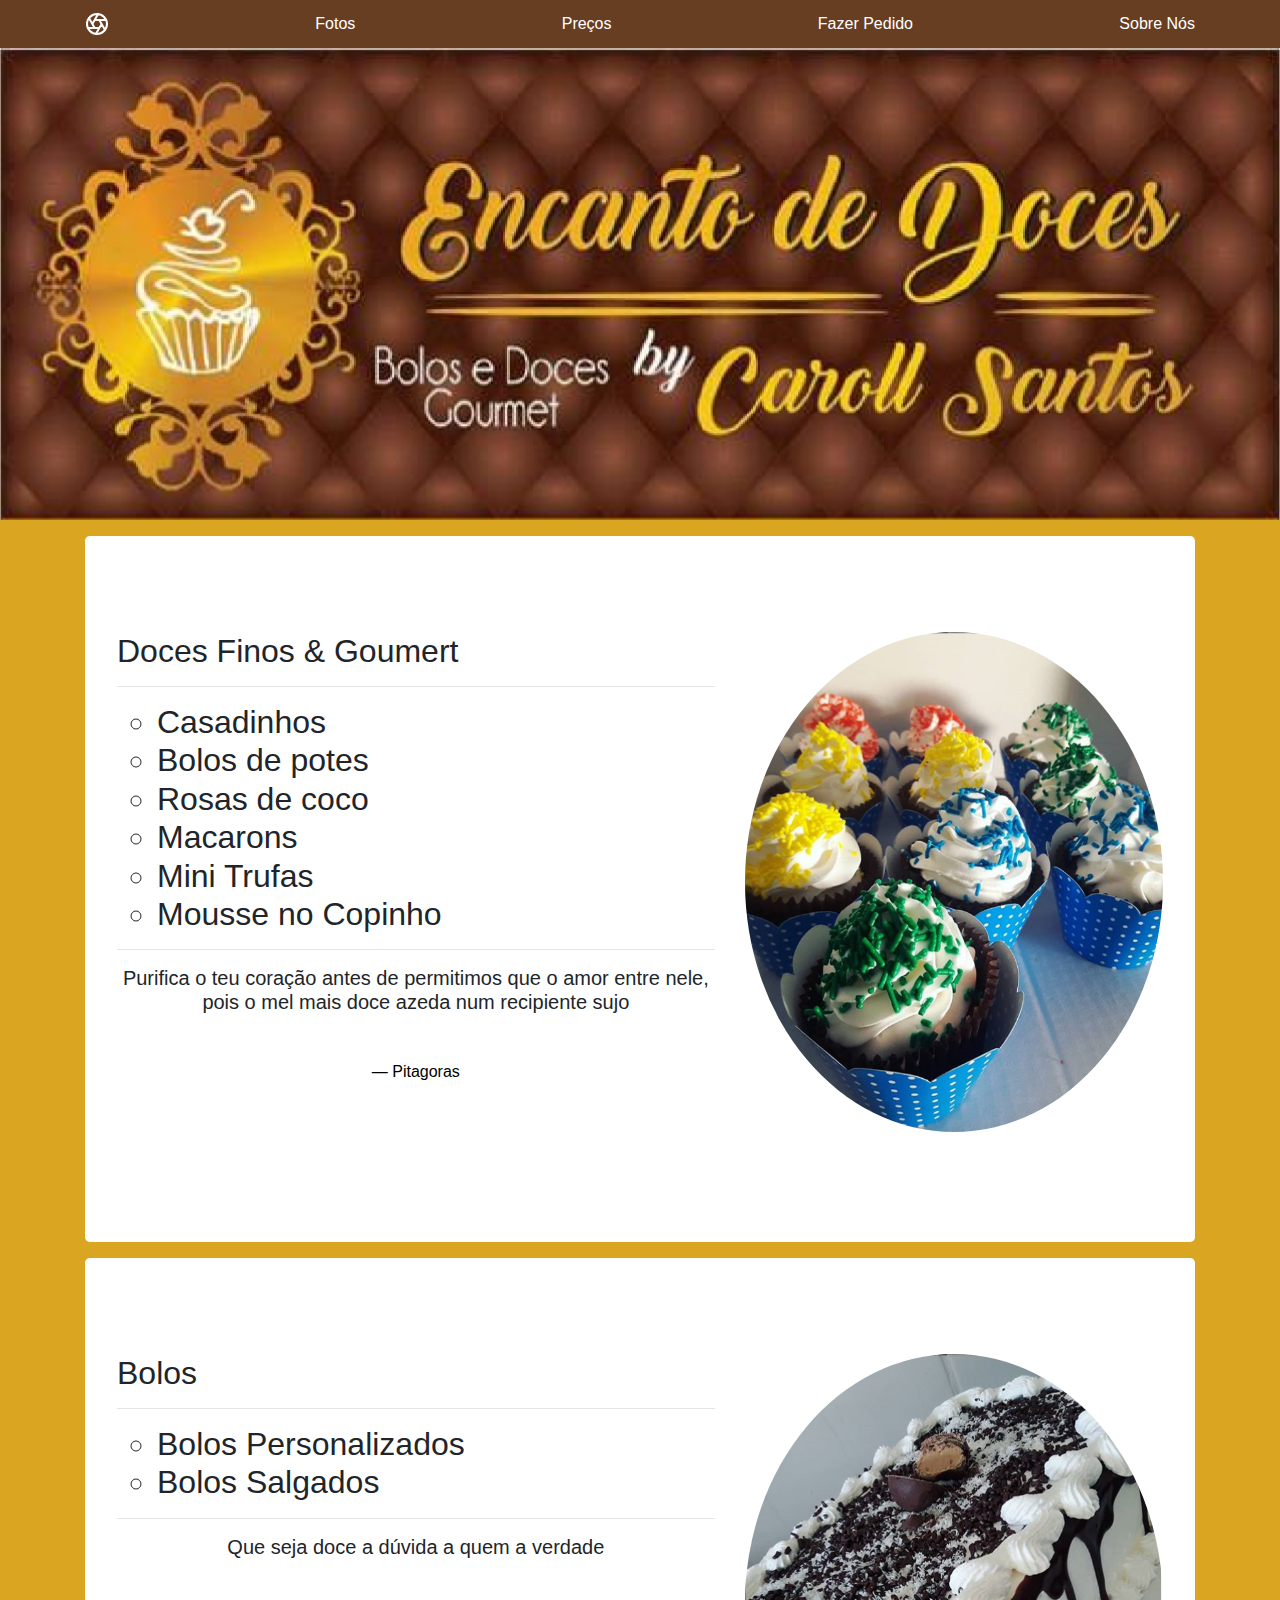
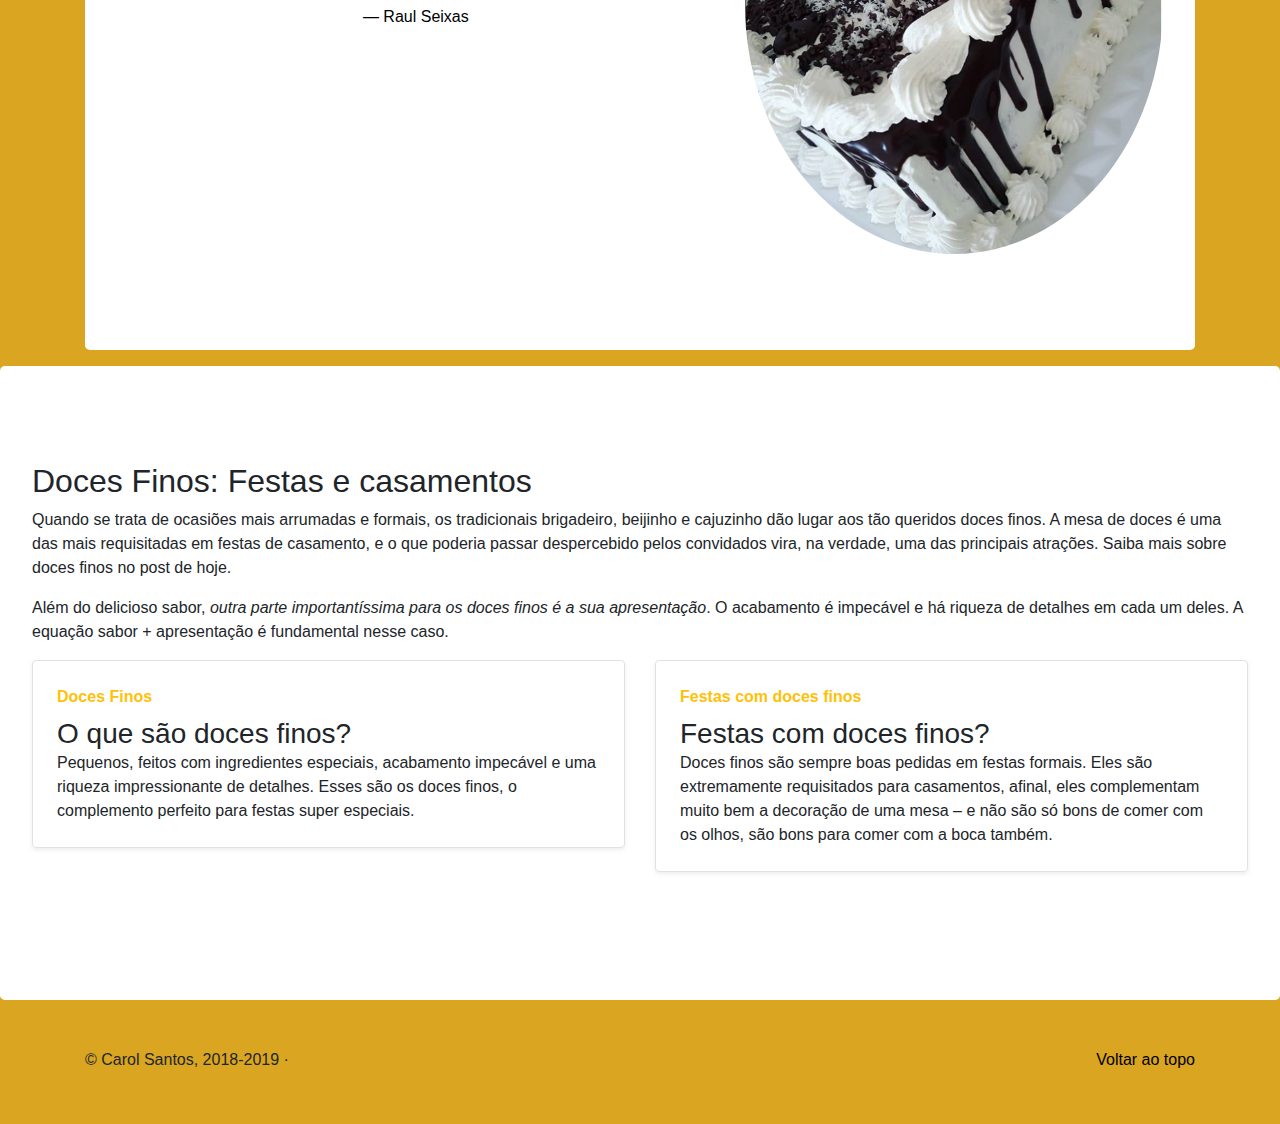
<file: index.html>
<!DOCTYPE html>
<html lang="PT-br">

<head>
    <meta charset="UTF-8">
    <meta name="viewport" content="width=device-width, initial-scale=1.0">
    <link href="css/bootstrap.min.css" rel="stylesheet">
    <link href="album.css" rel="stylesheet">
    <script src="https://code.jquery.com/jquery-3.3.1.slim.min.js"
    integrity="sha384-q8i/X+965DzO0rT7abK41JStQIAqVgRVzpbzo5smXKp4YfRvH+8abtTE1Pi6jizo"
    crossorigin="anonymous"></script>
  <script src="https://cdnjs.cloudflare.com/ajax/libs/popper.js/1.14.3/umd/popper.min.js"
    integrity="sha384-ZMP7rVo3mIykV+2+9J3UJ46jBk0WLaUAdn689aCwoqbBJiSnjAK/l8WvCWPIPm49"
    crossorigin="anonymous"></script>
  <script src="https://stackpath.bootstrapcdn.com/bootstrap/4.1.3/js/bootstrap.min.js"
    integrity="sha384-ChfqqxuZUCnJSK3+MXmPNIyE6ZbWh2IMqE241rYiqJxyMiZ6OW/JmZQ5stwEULTy"
    crossorigin="anonymous"></script>
    <title>Home</title>
</head>

<body>

    <nav class="site-header sticky-top py-1" style="background-color: #683E22">
        <div class="container d-flex flex-column flex-md-row justify-content-between">
            <a class="py-2" href="index.html">
                <svg xmlns="http://www.w3.org/2000/svg" width="24" height="24" fill="none" stroke="currentColor"
                    stroke-linecap="round" stroke-linejoin="round" stroke-width="2" class="d-block mx-auto" role="img"
                    viewBox="0 0 24 24" focusable="false" style="color: white">
                    <title>Home</title>
                    <circle cx="12" cy="12" r="10" />
                    <path
                        d="M14.31 8l5.74 9.94M9.69 8h11.48M7.38 12l5.74-9.94M9.69 16L3.95 6.06M14.31 16H2.83m13.79-4l-5.74 9.94" />
                </svg>
            </a>
            <a class="py-2 d-none d-md-inline-block" style="color: white" href="fotos.html ">Fotos</a>
            <a class="py-2 d-none d-md-inline-block" style="color: white" href="precos.html">Preços</a>
            <a class="py-2 d-none d-md-inline-block" style="color: white" href="pedido.html">Fazer Pedido</a>
            <a class="py-2 d-none d-md-inline-block" style="color: white" href="sobre.html">Sobre Nós</a>
        </div>
    </nav>
    <div id="carouselExampleSlidesOnly" class="carousel slide" data-ride="carousel">
        <div class="carousel-inner">
            <div class="carousel-item active">
                <img src="img/1.PNG" class="d-block w-100">
            </div>
            <div class="carousel-item">
                <img src="img/letras.PNG" class="d-block w-100">
            </div>
        </div>
    </div>
    <p></p>
<div class="container marketing">
    <div class="jumbotron">
        <div class="row featurette">
            <div class="col-md-7 ">
                <h2 class="featurette-heading">Doces Finos & Goumert
                    <hr>
                    <ul class="list-unstyled">
                        <ul>
                            <li>Casadinhos</li>
                            <li>Bolos de potes </li>
                            <li>Rosas de coco </li>
                            <li>Macarons </li>
                            <li>Mini Trufas </li>
                            <li>Mousse no Copinho </li>
                        </ul>
                    </ul>
                    <blockquote class="blockquote text-center">
                        <p></p>
                        <hr>
                        <p class="mb-0">Purifica o teu coração antes de permitimos que o amor entre nele, pois o mel
                            mais doce azeda num recipiente sujo</p>
                        <footer class="blockquote-footer" style="color: black">Pitagoras</footer>
                    </blockquote>
            </div>
            <div class="col-md-5 ">
                <img class="featurette-image img-fluid mx-auto  rounded-circle" data-src="holder.js/500x500/auto"
                    alt="500x500" src="img/3.1.PNG" data-holder-rendered="true" style="width: 500px; height: 500px;">
            </div>
        </div>
    </div>
    </div>
    </div>
</div>
    <p></p>
    <p></p>
    <div class=" container marketing">
<div class="jumbotron">
        <div class="row featurette">
            <div class="col-md-7 ">
                <h2 class="featurette-heading">Bolos 
                        <hr>
                        <ul class="list-unstyled">
                        <ul>
                            <li>Bolos Personalizados</li>
                            <li>Bolos Salgados</li>
                        </ul>
                    </ul>
                    <hr>
                    <blockquote class="blockquote text-center">
                        <p class="mb-0">Que seja doce a dúvida a quem a verdade </p>
                        <footer class="blockquote-footer" style="color: black">Raul Seixas</footer>
                    </blockquote>
                    
            </div>
            <div class="col-md-5 ">
                <img class="featurette-image img-fluid mx-auto  rounded-circle" data-src="holder.js/500x500/auto"
                    alt="500x500" src="img/2.1PNG.PNG" data-holder-rendered="true" style="width: 500px; height: 500px;" >
            </div>
        </div>
    </div>
    </div>
    </div>

    </div>

    

    <p></p>
    <div class="jumbotron">
        <div class="blog-post">
            <h2 class="blog-post-title">Doces Finos: Festas e casamentos</h2>
            <p>Quando se trata de ocasiões mais arrumadas e formais, os tradicionais brigadeiro, beijinho e cajuzinho
                dão lugar aos tão queridos doces finos. A mesa de doces é uma das mais requisitadas em festas de
                casamento, e o que poderia passar despercebido pelos convidados vira, na verdade, uma das principais
                atrações. Saiba mais sobre doces finos no post de hoje.</p>

            <p>Além do delicioso sabor,<em> outra parte importantíssima para os doces finos é a sua apresentação</em>. O
                acabamento é impecável e há riqueza de detalhes em cada um deles. A equação sabor + apresentação é
                fundamental nesse caso.</p>

        </div>

        <p></p>


        <div class="row mb-2">
            <div class="col-md-6">
                <div
                    class="row no-gutters border rounded overflow-hidden flex-md-row mb-4 shadow-sm h-md-250 position-relative">
                    <div class="col p-4 d-flex flex-column position-static">
                        <strong class="d-inline-block mb-2 text-warning">Doces Finos</strong>
                        <h3 class="mb-0">O que são doces finos?</h3>
                        <p class="card-text mb-auto">Pequenos, feitos com ingredientes especiais, acabamento impecável e
                            uma riqueza impressionante de detalhes. Esses são os doces finos, o complemento perfeito
                            para festas super especiais.</p>

                    </div>

                </div>
            </div>
            <div class="col-md-6">
                <div
                    class="row no-gutters border rounded overflow-hidden flex-md-row mb-4 shadow-sm h-md-250 position-relative">
                    <div class="col p-4 d-flex flex-column position-static">
                        <strong class="d-inline-block mb-2 text-warning">Festas com doces finos</strong>
                        <h3 class="mb-0">Festas com doces finos?</h3>
                        <p class="mb-auto">Doces finos são sempre boas pedidas em festas formais. Eles são extremamente
                            requisitados para casamentos, afinal, eles complementam muito bem a decoração de uma mesa –
                            e não são só bons de comer com os olhos, são bons para comer com a boca também.</p>

                    </div>

                </div>
            </div>
        </div>
    </div>
    <footer class="container">
        <p class="float-right"><a href="#" style="color: black">Voltar ao topo</a></p>
        <p>© Carol Santos, 2018-2019 · </p>
    </footer>
</body>

</html>
</file>
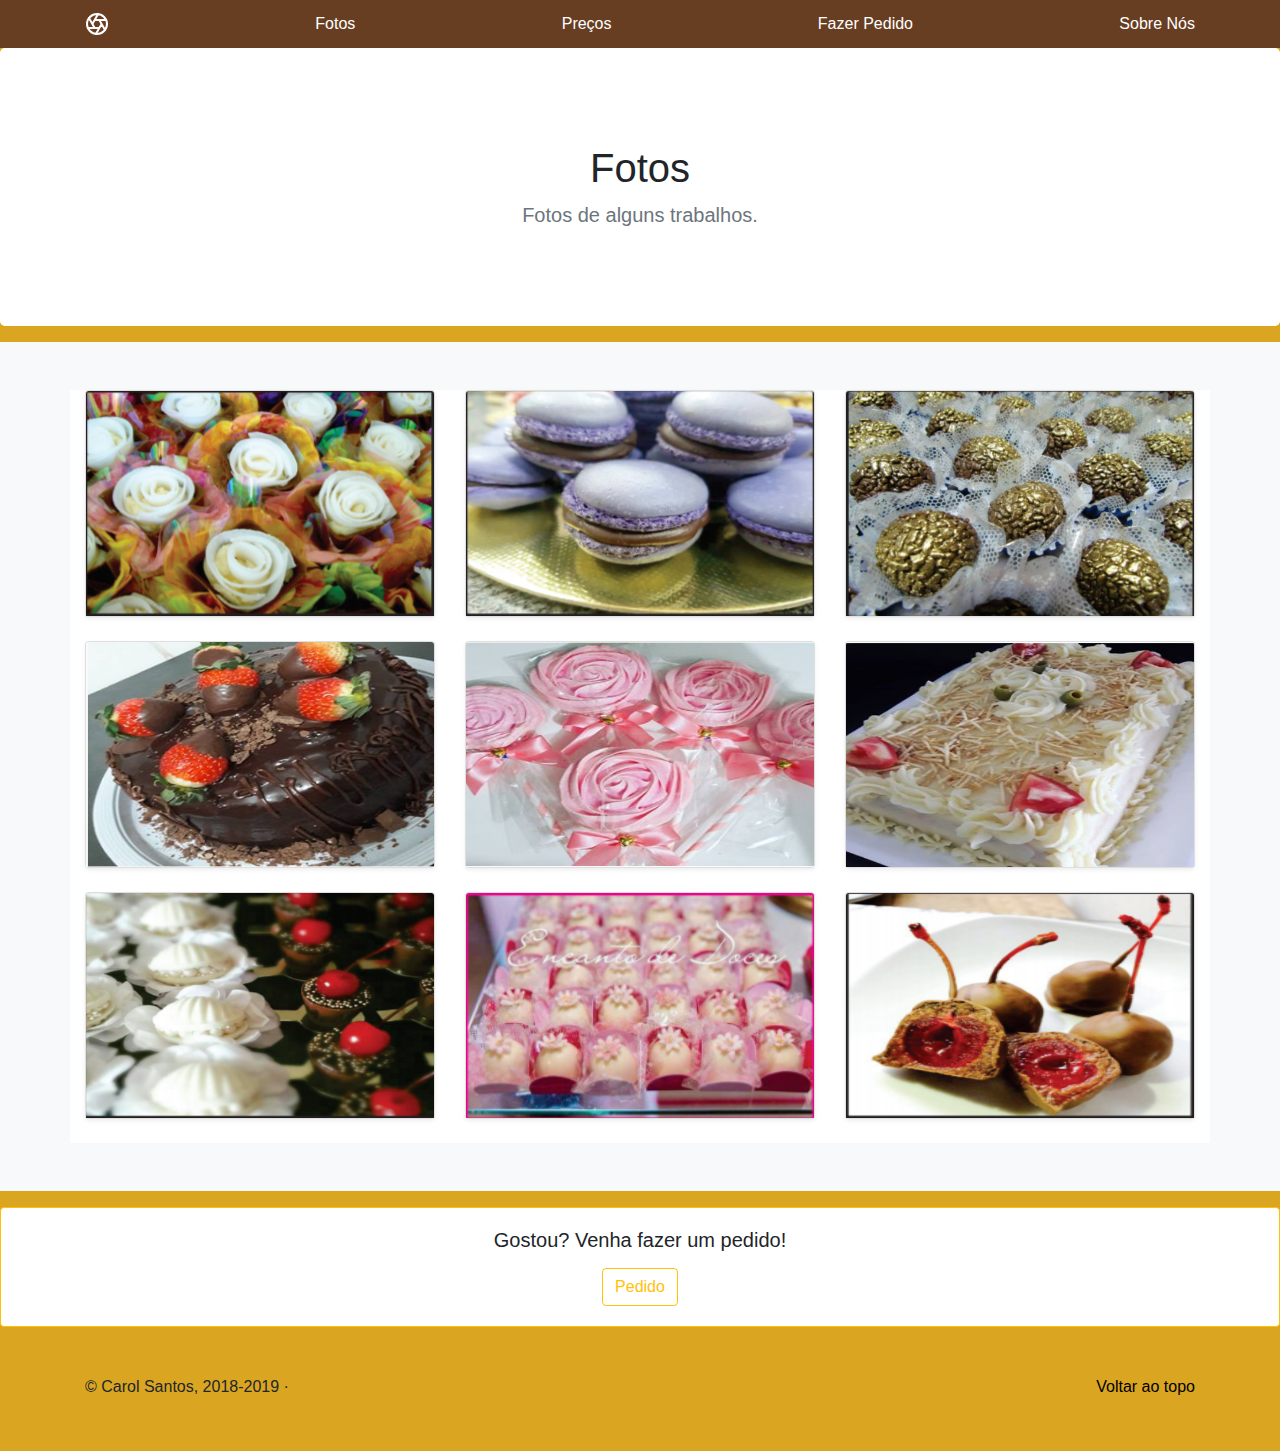
<file: fotos.html>
<!DOCTYPE html>
<html lang="en">

<head>
    <meta charset="UTF-8">
    <meta name="viewport" content="width=device-width, initial-scale=1.0">
    <link href="css/bootstrap.min.css" rel="stylesheet">
    <link href="album.css" rel="stylesheet">
    <script src="https://code.jquery.com/jquery-3.3.1.slim.min.js"
    integrity="sha384-q8i/X+965DzO0rT7abK41JStQIAqVgRVzpbzo5smXKp4YfRvH+8abtTE1Pi6jizo"
    crossorigin="anonymous"></script>
  <script src="https://cdnjs.cloudflare.com/ajax/libs/popper.js/1.14.3/umd/popper.min.js"
    integrity="sha384-ZMP7rVo3mIykV+2+9J3UJ46jBk0WLaUAdn689aCwoqbBJiSnjAK/l8WvCWPIPm49"
    crossorigin="anonymous"></script>
  <script src="https://stackpath.bootstrapcdn.com/bootstrap/4.1.3/js/bootstrap.min.js"
    integrity="sha384-ChfqqxuZUCnJSK3+MXmPNIyE6ZbWh2IMqE241rYiqJxyMiZ6OW/JmZQ5stwEULTy"
    crossorigin="anonymous"></script>
    <title>Fotos</title>
</head>

<body>
        <nav class="site-header sticky-top py-1" style="background-color: #683E22">
                <div class="container d-flex flex-column flex-md-row justify-content-between">
                    <a class="py-2" href="index.html">
                        <svg xmlns="http://www.w3.org/2000/svg" width="24" height="24" fill="none" stroke="currentColor"
                            stroke-linecap="round" stroke-linejoin="round" stroke-width="2" class="d-block mx-auto" role="img"
                            viewBox="0 0 24 24" focusable="false" style="color: white">
                            <title>Home</title>
                            <circle cx="12" cy="12" r="10" />
                            <path
                                d="M14.31 8l5.74 9.94M9.69 8h11.48M7.38 12l5.74-9.94M9.69 16L3.95 6.06M14.31 16H2.83m13.79-4l-5.74 9.94" />
                        </svg>
                    </a>
                    <a class="py-2 d-none d-md-inline-block" style="color: white" href="fotos.html ">Fotos</a>
                    <a class="py-2 d-none d-md-inline-block" style="color: white" href="precos.html">Preços</a>
                    <a class="py-2 d-none d-md-inline-block" style="color: white" href="pedido.html">Fazer Pedido</a>
                    <a class="py-2 d-none d-md-inline-block" style="color: white" href="sobre.html">Sobre Nós</a>
                </div>
            </nav>

            <section class="jumbotron text-center">
                    <div class="container">
                      <h1 class="jumbotron-heading"><strong>Fotos</strong></h1>
                      <p class="lead text-muted">Fotos de alguns trabalhos.</p>
                
                    </div>
                  </section>
    <p></p>

    <div class="album py-5 bg-light">
        <div class="container"  style="background-color: rgb(255, 255, 255)">

            <div class="row" style="background-color: white"  >
                <div class="col-md-4">
                    <div class="card mb-4 shadow-sm">
                        <img class="bd-placeholder-img card-img-top" width="100%" height="225" src="img/rosas.PNG">
                        </img>
                    </div>
                </div>
                <div class="col-md-4">
                    <div class="card mb-4 shadow-sm">
                        <img class="bd-placeholder-img card-img-top" width="100%" height="225" src="img/macarrons.PNG">
                        </img>
                    </div>
                </div>
                <div class="col-md-4">
                    <div class="card mb-4 shadow-sm">
                        <img class="bd-placeholder-img card-img-top" width="100%" height="225" src="img/brigadeiro.PNG">
                        </img>
                    </div>
                </div>
                <div class="col-md-4">
                    <div class="card mb-4 shadow-sm">
                        <img class="bd-placeholder-img card-img-top" width="100%" height="225" src="img/bolo1.PNG">
                        </img>
                    </div>
                </div>
                <div class="col-md-4">
                    <div class="card mb-4 shadow-sm">
                        <img class="bd-placeholder-img card-img-top" width="100%" height="225" src="img/rosas1.PNG">
                        </img>
                    </div>
                </div>
                <div class="col-md-4">
                    <div class="card mb-4 shadow-sm">
                        <img class="bd-placeholder-img card-img-top" width="100%" height="225" src="img/salgado.PNG">
                        </img>
                    </div>
                </div>
                <div class="col-md-4">
                    <div class="card mb-4 shadow-sm">
                        <img class="bd-placeholder-img card-img-top" width="100%" height="225"
                            src="img/ostras&copinhos.PNG">
                        </img>
                    </div>
                </div>
                <div class="col-md-4">
                    <div class="card mb-4 shadow-sm">
                        <img class="bd-placeholder-img card-img-top" width="100%" height="225" src="img/trufas.PNG">
                        </img>
                    </div>
                </div>
                <div class="col-md-4">
                    <div class="card mb-4 shadow-sm">
                        <img class="bd-placeholder-img card-img-top" width="100%" height="225" src="img/cereja.PNG">
                        </img>
                    </div>
                </div>
                <p></p>
            </div>
        </div>
    </div>
    <p></p>

    <div class="row">
            <div class="col-sm-12">
              <div class="card text-center border-warning">
                <div class="card-body">
                  <h5 class="card-title ">Gostou? Venha fazer um pedido!</h5>
                  <p class="card-text"></p>
                  <a href="pedido.html" class="btn btn-outline-warning align-content-center">Pedido</a>
                </div>
              </div>
            </div>
            
          </div>
    <footer class="container">
            <p class="float-right"><a href="#" style="color: black">Voltar ao topo</a></p>
            <p>© Carol Santos, 2018-2019 · </p>
        </footer>
</body>

</html>
</file>
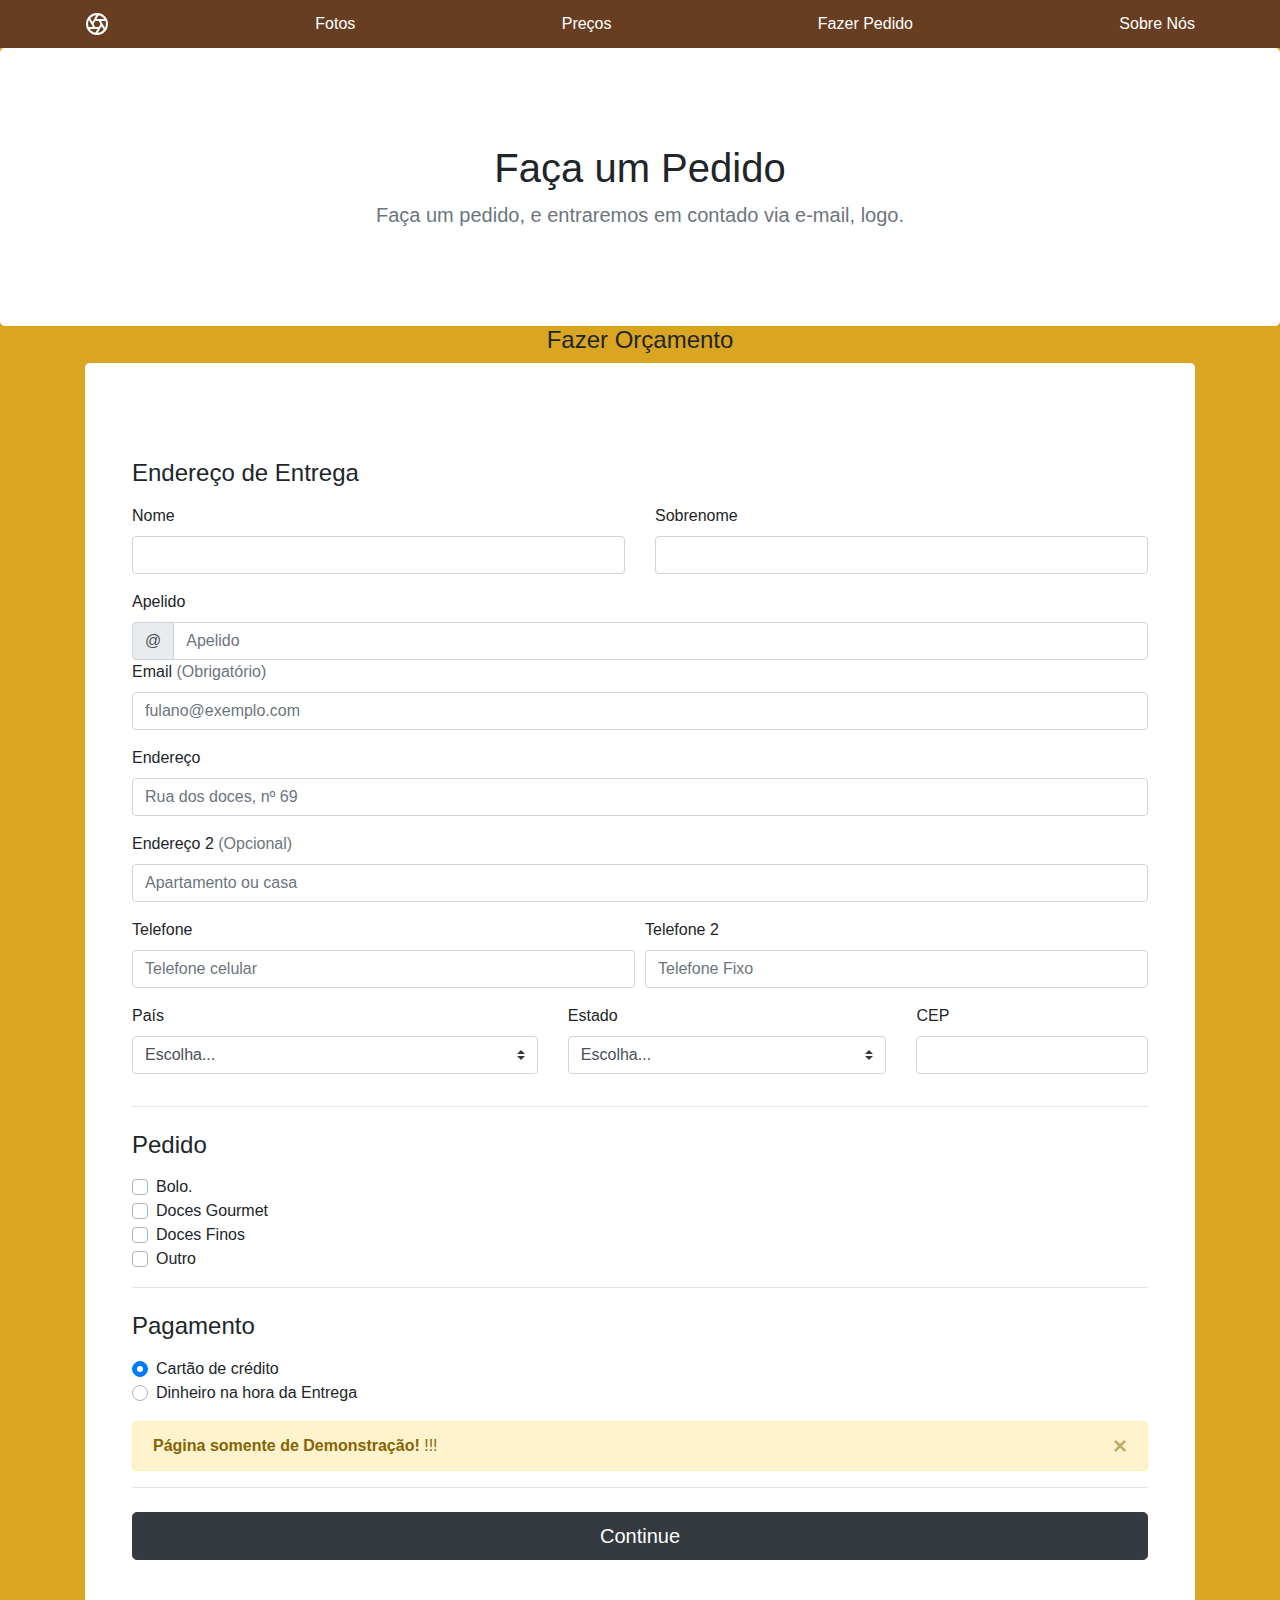
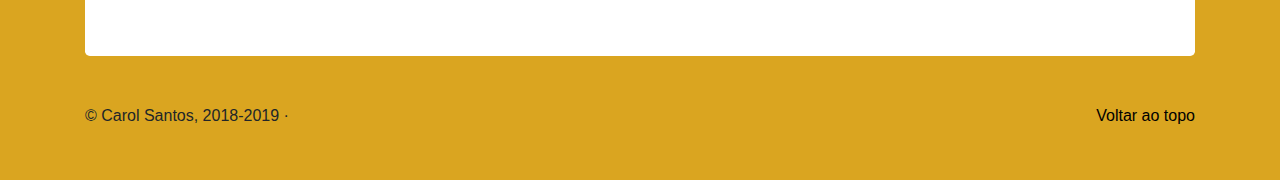
<file: pedido.html>
<!DOCTYPE html>
<html lang="en">

<head>
  <meta charset="UTF-8">
  <meta name="viewport" content="width=device-width, initial-scale=1.0">
  <link href="css/bootstrap.min.css" rel="stylesheet">
  <link href="album.css" rel="stylesheet">
  <script src="https://code.jquery.com/jquery-3.3.1.slim.min.js"
    integrity="sha384-q8i/X+965DzO0rT7abK41JStQIAqVgRVzpbzo5smXKp4YfRvH+8abtTE1Pi6jizo"
    crossorigin="anonymous"></script>
  <script src="https://cdnjs.cloudflare.com/ajax/libs/popper.js/1.14.3/umd/popper.min.js"
    integrity="sha384-ZMP7rVo3mIykV+2+9J3UJ46jBk0WLaUAdn689aCwoqbBJiSnjAK/l8WvCWPIPm49"
    crossorigin="anonymous"></script>
  <script src="https://stackpath.bootstrapcdn.com/bootstrap/4.1.3/js/bootstrap.min.js"
    integrity="sha384-ChfqqxuZUCnJSK3+MXmPNIyE6ZbWh2IMqE241rYiqJxyMiZ6OW/JmZQ5stwEULTy"
    crossorigin="anonymous"></script>

  <title>Fazer Orçamento</title>
</head>

<body>

  <nav class="site-header sticky-top py-1" style="background-color: #683E22">
    <div class="container d-flex flex-column flex-md-row justify-content-between">
      <a class="py-2" href="index.html">
        <svg xmlns="http://www.w3.org/2000/svg" width="24" height="24" fill="none" stroke="currentColor"
          stroke-linecap="round" stroke-linejoin="round" stroke-width="2" class="d-block mx-auto" role="img"
          viewBox="0 0 24 24" focusable="false" style="color: white">
          <title>Home</title>
          <circle cx="12" cy="12" r="10" />
          <path
            d="M14.31 8l5.74 9.94M9.69 8h11.48M7.38 12l5.74-9.94M9.69 16L3.95 6.06M14.31 16H2.83m13.79-4l-5.74 9.94" />
        </svg>
      </a>
      <a class="py-2 d-none d-md-inline-block" style="color: white" href="fotos.html ">Fotos</a>
      <a class="py-2 d-none d-md-inline-block" style="color: white" href="precos.html">Preços</a>
      <a class="py-2 d-none d-md-inline-block" style="color: white" href="pedido.html">Fazer Pedido</a>
      <a class="py-2 d-none d-md-inline-block" style="color: white" href="sobre.html">Sobre Nós</a>
    </div>
  </nav>

  <section class="jumbotron text-center">
    <div class="container">
      <h1 class="jumbotron-heading"><strong>Faça um Pedido</strong></h1>
      <p class="lead text-muted">Faça um pedido, e entraremos em contado via e-mail, logo.</p>

    </div>
  </section>
  <h4 class="text-center">Fazer Orçamento</h4>

  <div class="container">
    <div class="jumbotron">
      <div class="col-md-12 order-md-1">
        <h4 class="mb-3">Endereço de Entrega</h4>
        <form class="needs-validation" novalidate="">
          <div class="row">
            <div class="col-md-6 mb-3">
              <label for="primeiroNome">Nome</label>
              <input type="text" class="form-control" id="primeiroNome" placeholder="" value="" required="">
              <div class="invalid-feedback">
                É obrigatório inserir um nome válido.
              </div>
            </div>
            <div class="col-md-6 mb-3">
              <label for="sobrenome">Sobrenome</label>
              <input type="text" class="form-control" id="sobrenome" placeholder="" value="" required="">
              <div class="invalid-feedback">
                É obrigatório inserir um sobre nome válido.
              </div>
            </div>
          </div>

          <div class="mb-6">
            <label for="Apelido">Apelido</label>
            <div class="input-group">
              <div class="input-group-prepend">
                <span class="input-group-text">@</span>
              </div>
              <input type="text" class="form-control" id="Apelido" placeholder="Apelido" required="">

            </div>
          </div>

          <div class="mb-3">
            <label for="email">Email <span class="text-muted">(Obrigatório)</span></label>
            <input type="email" class="form-control" id="email" placeholder="fulano@exemplo.com">
            <div class="invalid-feedback">
              Por favor, insira um endereço de e-mail válido, para atualizações de entrega.
            </div>
          </div>

          <div class="mb-3">
            <label for="endereco">Endereço</label>
            <input type="text" class="form-control" id="endereco" placeholder="Rua dos doces, nº 69" required="">
            <div class="invalid-feedback">
              Por favor, insira seu endereço de entrega.
            </div>
          </div>

          <div class="mb-3">
            <label for="endereco2">Endereço 2 <span class="text-muted">(Opcional)</span></label>
            <input type="text" class="form-control" id="endereco2" placeholder="Apartamento ou casa">
          </div>
          <div class="form-row">
            <div class="form-group col-md-6">
              <label for="inputEmail4">Telefone</label>
              <input type="number" class="form-control" id="inputEmail4" placeholder="Telefone celular">
            </div>
            <div class="form-group col-md-6">
              <label for="inputPassword4">Telefone 2</label>
              <input type="number" class="form-control" id="inputPassword4" placeholder="Telefone Fixo">
            </div>
          </div>

          <div class="row">
            <div class="col-md-5 mb-3">
              <label for="pais">País</label>
              <select class="custom-select d-block w-100" id="pais" required="">
                <option value="">Escolha...</option>
                <option>Brasil</option>
              </select>
              <div class="invalid-feedback">
                Por favor, escolha um país válido.
              </div>
            </div>
            <div class="col-md-4 mb-3">
              <label for="estado">Estado</label>
              <select class="custom-select d-block w-100" id="estado" required="">
                <option value="">Escolha...</option>
                <option>Acre</option>
              </select>
              <div class="invalid-feedback">
                Por favor, insira um estado válido.
              </div>
            </div>
            <div class="col-md-3 mb-3">
              <label for="cep">CEP</label>
              <input type="text" class="form-control" id="cep" placeholder="" required="">
              <div class="invalid-feedback">
                É obrigatório inserir um CEP.
              </div>
            </div>
          </div>
          <hr class="mb-4">
          <h4 class="mb-3">Pedido</h4>

          <div class="custom-control custom-checkbox">
            <input type="checkbox" class="custom-control-input" id="mesmo-endereco">
            <label class="custom-control-label" for="mesmo-endereco">Bolo.</label>
          </div>
          <div class="custom-control custom-checkbox">
            <input type="checkbox" class="custom-control-input" id="salvar-info">
            <label class="custom-control-label" for="salvar-info">Doces Gourmet</label>
          </div>
          <div class="custom-control custom-checkbox">
            <input type="checkbox" class="custom-control-input" id="mesmo-endereco">
            <label class="custom-control-label" for="mesmo-endereco">Doces Finos</label>
          </div>
          <div class="custom-control custom-checkbox">
            <input type="checkbox" class="custom-control-input" id="salvar-info">
            <label class="custom-control-label" for="salvar-info">Outro</label>
          </div>
          <hr class="mb-4">

          <h4 class="mb-3">Pagamento</h4>

          <div class="d-block my-3">
            <div class="custom-control custom-radio">
              <input id="credito" name="paymentMethod" type="radio" class="custom-control-input" checked="" required="">
              <label class="custom-control-label" for="credito">Cartão de crédito</label>
            </div>
            <div class="custom-control custom-radio">
              <input id="paypal" name="paymentMethod" type="radio" class="custom-control-input" required="">
              <label class="custom-control-label" for="paypal">Dinheiro na hora da Entrega</label>
            </div>
          </div>

          <div class="alert alert-warning alert-dismissible fade show" role="alert">
            <strong>Página somente de Demonstração!</strong> !!!
            <button type="button" class="close" data-dismiss="alert" aria-label="Close">
              <span aria-hidden="true">&times;</span>
            </button>
          </div>

          <hr class="mb-4">
          <button class="btn btn-dark btn-lg btn-block" type="submit">Continue</button>
        </form>
      </div>

    </div>
  </div>
  <footer class="container">
    <p class="float-right"><a href="#" style="color: black">Voltar ao topo</a></p>
    <p>© Carol Santos, 2018-2019 · </p>
  </footer>
</body>

</html>
</file>
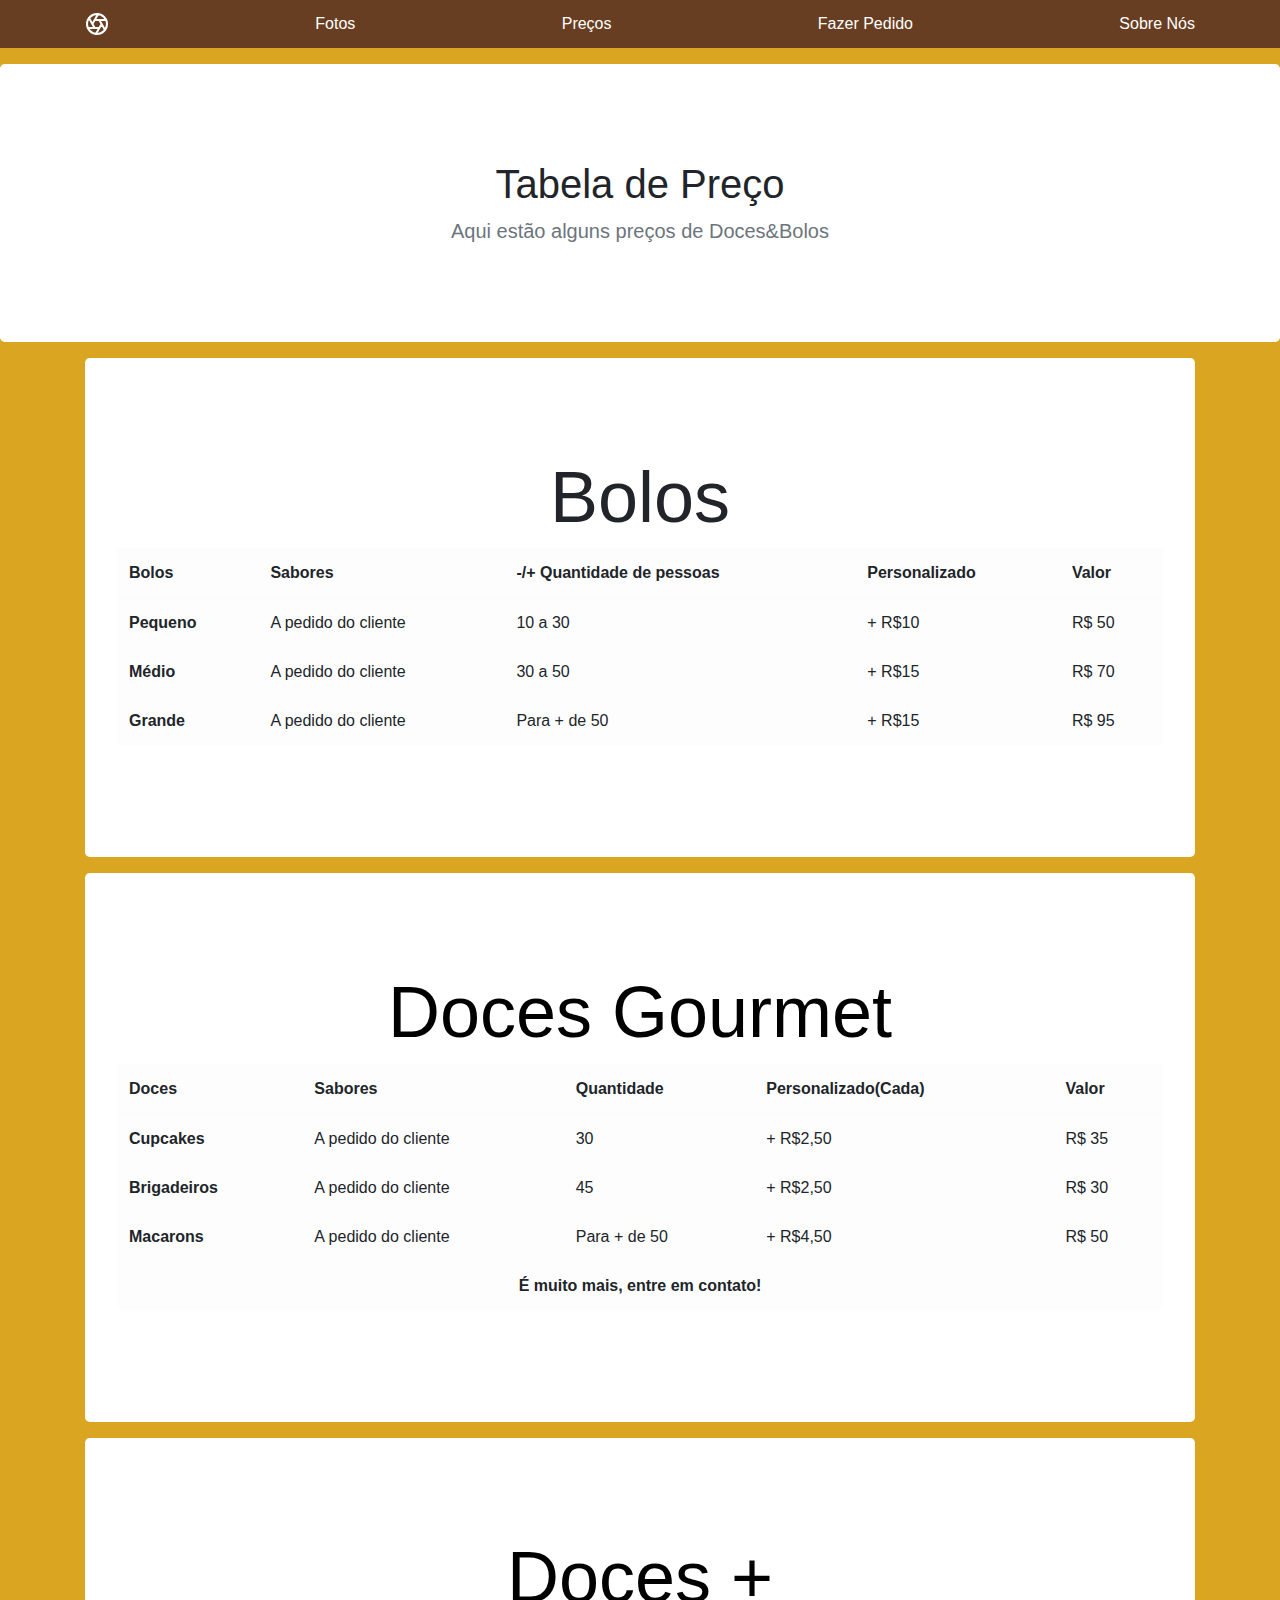
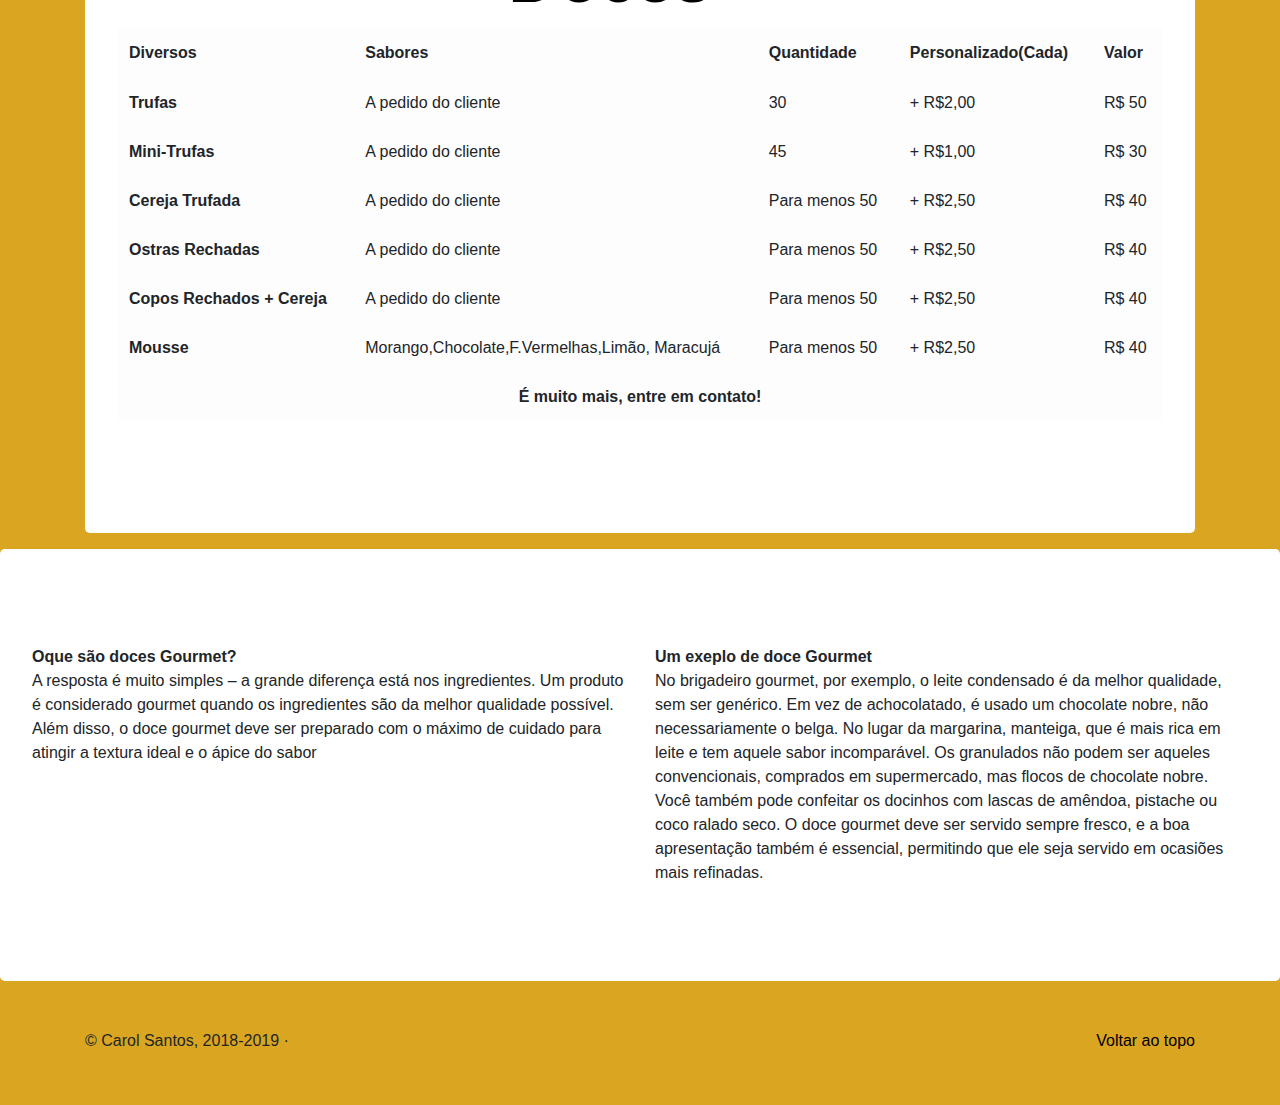
<file: precos.html>
<!DOCTYPE html>
<html lang="en">

<head>
    <meta charset="UTF-8">
    <meta name="viewport" content="width=device-width, initial-scale=1.0">
    <link href="css/bootstrap.min.css" rel="stylesheet">
    <link href="album.css" rel="stylesheet">
    <title>Preço</title>
</head>

<body>
    <nav class="site-header sticky-top py-1" style="background-color: #683E22">
        <div class="container d-flex flex-column flex-md-row justify-content-between">
            <a class="py-2" href="index.html">
                <svg xmlns="http://www.w3.org/2000/svg" width="24" height="24" fill="none" stroke="currentColor"
                    stroke-linecap="round" stroke-linejoin="round" stroke-width="2" class="d-block mx-auto" role="img"
                    viewBox="0 0 24 24" focusable="false" style="color: white">
                    <title>Home</title>
                    <circle cx="12" cy="12" r="10" />
                    <path
                        d="M14.31 8l5.74 9.94M9.69 8h11.48M7.38 12l5.74-9.94M9.69 16L3.95 6.06M14.31 16H2.83m13.79-4l-5.74 9.94" />
                </svg>
            </a>
            <a class="py-2 d-none d-md-inline-block" style="color: white" href="fotos.html ">Fotos</a>
            <a class="py-2 d-none d-md-inline-block" style="color: white" href="precos.html">Preços</a>
            <a class="py-2 d-none d-md-inline-block" style="color: white" href="pedido.html">Fazer Pedido</a>
            <a class="py-2 d-none d-md-inline-block" style="color: white" href="sobre.html">Sobre Nós</a>
        </div>
    </nav>

    <body>
        <p></p>
        <section class="jumbotron text-center">
            <div class="container">
                <h1 class="jumbotron-heading"><strong>Tabela de Preço</strong></h1>
                <p class="lead text-muted">Aqui estão alguns preços de Doces&Bolos</p>

            </div>
        </section>
        <p></p>
        <div class="container">
            <div class="jumbotron">
                <h1 class="display-3 text-center">Bolos</h1>
                <table class="table table-hover table-light">
                    <thead>
                        <tr>
                            <th scope="col">Bolos</th>
                            <th scope="col">Sabores</th>
                            <th scope="col">-/+ Quantidade de pessoas</th>
                            <th scope="col">Personalizado</th>
                            <th scope="col">Valor</th>
                        </tr>
                    </thead>

                    <tbody>
                        <tr>
                            <th scope="row">Pequeno</th>
                            <td>A pedido do cliente</td>
                            <td> 10 a 30</td>
                            <td>+ R$10</td>
                            <Td> R$ 50 </Td>
                        </tr>
                        <tr>
                            <th scope="row">Médio</th>
                            <td>A pedido do cliente</td>
                            <td> 30 a 50</td>
                            <td>+ R$15</td>
                            <Td> R$ 70 </Td>
                        </tr>
                        <tr>
                            <th scope="row">Grande</th>
                            <td>A pedido do cliente</td>
                            <td> Para + de 50</td>
                            <td>+ R$15</td>
                            <Td> R$ 95 </Td>
                        </tr>
                        <tr>
                        </tr>
                    </tbody>
                </table>
            </div>
        </div>
        <p></p>
        <div class="container" style="color: black">
            <div class="jumbotron">
                <h1 class="display-3 text-center">Doces Gourmet</h1>
                <table class="table table-hover table-light">
                    <thead>
                        <tr>
                            <th scope="col">Doces</th>
                            <th scope="col">Sabores</th>
                            <th scope="col">Quantidade</th>
                            <th scope="col">Personalizado(Cada)</th>
                            <th scope="col">Valor</th>
                        </tr>
                    </thead>

                    <tbody>
                        <tr>
                            <th scope="row">Cupcakes</th>
                            <td>A pedido do cliente</td>
                            <td> 30</td>
                            <td>+ R$2,50</td>
                            <Td> R$ 35 </Td>
                        </tr>
                        <tr>
                            <th scope="row">Brigadeiros</th>
                            <td>A pedido do cliente</td>
                            <td> 45</td>
                            <td>+ R$2,50</td>
                            <Td> R$ 30 </Td>
                        </tr>
                        <tr>
                            <th scope="row">Macarons</th>
                            <td>A pedido do cliente</td>
                            <td> Para + de 50</td>
                            <td>+ R$4,50</td>
                            <Td> R$ 50 </Td>
                        </tr>
                        </tr>
                        <tr>
                            <td colspan="5" class="text-center"> <strong>É muito mais, entre em contato!</strong></td>
                        </tr>
                    </tbody>
                </table>
            </div>
        </div>

        <p></p>


        <div class="container" style="color: black">
            <div class="jumbotron">
                <h1 class="display-3 text-center">Doces +</h1>
                <table class="table table-hover table-light">
                    <thead>
                        <tr>
                            <th scope="col">Diversos</th>
                            <th scope="col">Sabores</th>
                            <th scope="col">Quantidade</th>
                            <th scope="col">Personalizado(Cada)</th>
                            <th scope="col">Valor</th>
                        </tr>
                    </thead>

                    <tbody>
                        <tr>
                            <th scope="row">Trufas</th>
                            <td>A pedido do cliente</td>
                            <td> 30</td>
                            <td>+ R$2,00</td>
                            <Td> R$ 50</Td>
                        </tr>
                        <tr>
                            <th scope="row">Mini-Trufas</th>
                            <td>A pedido do cliente</td>
                            <td> 45</td>
                            <td>+ R$1,00</td>
                            <Td> R$ 30 </Td>
                        </tr>
                        <tr>
                            <th scope="row">Cereja Trufada</th>
                            <td>A pedido do cliente</td>
                            <td> Para menos 50 </td>
                            <td>+ R$2,50</td>
                            <Td> R$ 40</Td>
                        </tr>
                        <tr>
                            <th scope="row">Ostras Rechadas</th>
                            <td>A pedido do cliente</td>
                            <td> Para menos 50 </td>
                            <td>+ R$2,50</td>
                            <Td> R$ 40</Td>
                        </tr>
                        <tr>
                            <th scope="row">Copos Rechados + Cereja</th>
                            <td>A pedido do cliente</td>
                            <td> Para menos 50 </td>
                            <td>+ R$2,50</td>
                            <Td> R$ 40</Td>
                        </tr>
                        <tr>
                            <th scope="row">Mousse</th>
                            <td>Morango,Chocolate,F.Vermelhas,Limão, Maracujá</td>
                            <td> Para menos 50 </td>
                            <td>+ R$2,50</td>
                            <Td> R$ 40</Td>
                        </tr>
                        <tr>
                            <td colspan="5" class="text-center"> <strong>É muito mais, entre em contato!</strong></td>
                        </tr>
                    </tbody>
                </table>
            </div>
        </div>
<p></p>
        <div class="jumbotron">
            <div class="row">
                <div class="col-lg-6">
                    <p> <strong> Oque são doces Gourmet?</strong></p>
                    A resposta é muito simples – a grande diferença está nos ingredientes. Um produto é considerado
                    gourmet quando os ingredientes são da melhor qualidade possível. Além disso, o doce gourmet deve ser
                    preparado com o máximo de cuidado para atingir a textura ideal e o ápice do sabor
                </div>
                <div class="col-lg-6">
                    <p> <strong> Um exeplo de doce Gourmet</strong></p>
                    No brigadeiro gourmet, por exemplo, o leite condensado é da melhor qualidade, sem ser genérico. Em
                    vez de achocolatado, é usado um chocolate nobre, não necessariamente o belga. No lugar da margarina,
                    manteiga, que é mais rica em leite e tem aquele sabor incomparável. Os granulados não podem ser
                    aqueles convencionais, comprados em supermercado, mas flocos de chocolate nobre. Você também pode
                    confeitar os docinhos com lascas de amêndoa, pistache ou coco ralado seco. O doce gourmet deve ser
                    servido sempre fresco, e a boa apresentação também é essencial, permitindo que ele seja servido em
                    ocasiões mais refinadas.
                </div>
            </div>

        </div>


        <footer class="container">
            <p class="float-right"><a href="#" style="color: black">Voltar ao topo</a></p>
            <p>© Carol Santos, 2018-2019 · </p>
        </footer>
    </body>

</html>
</file>
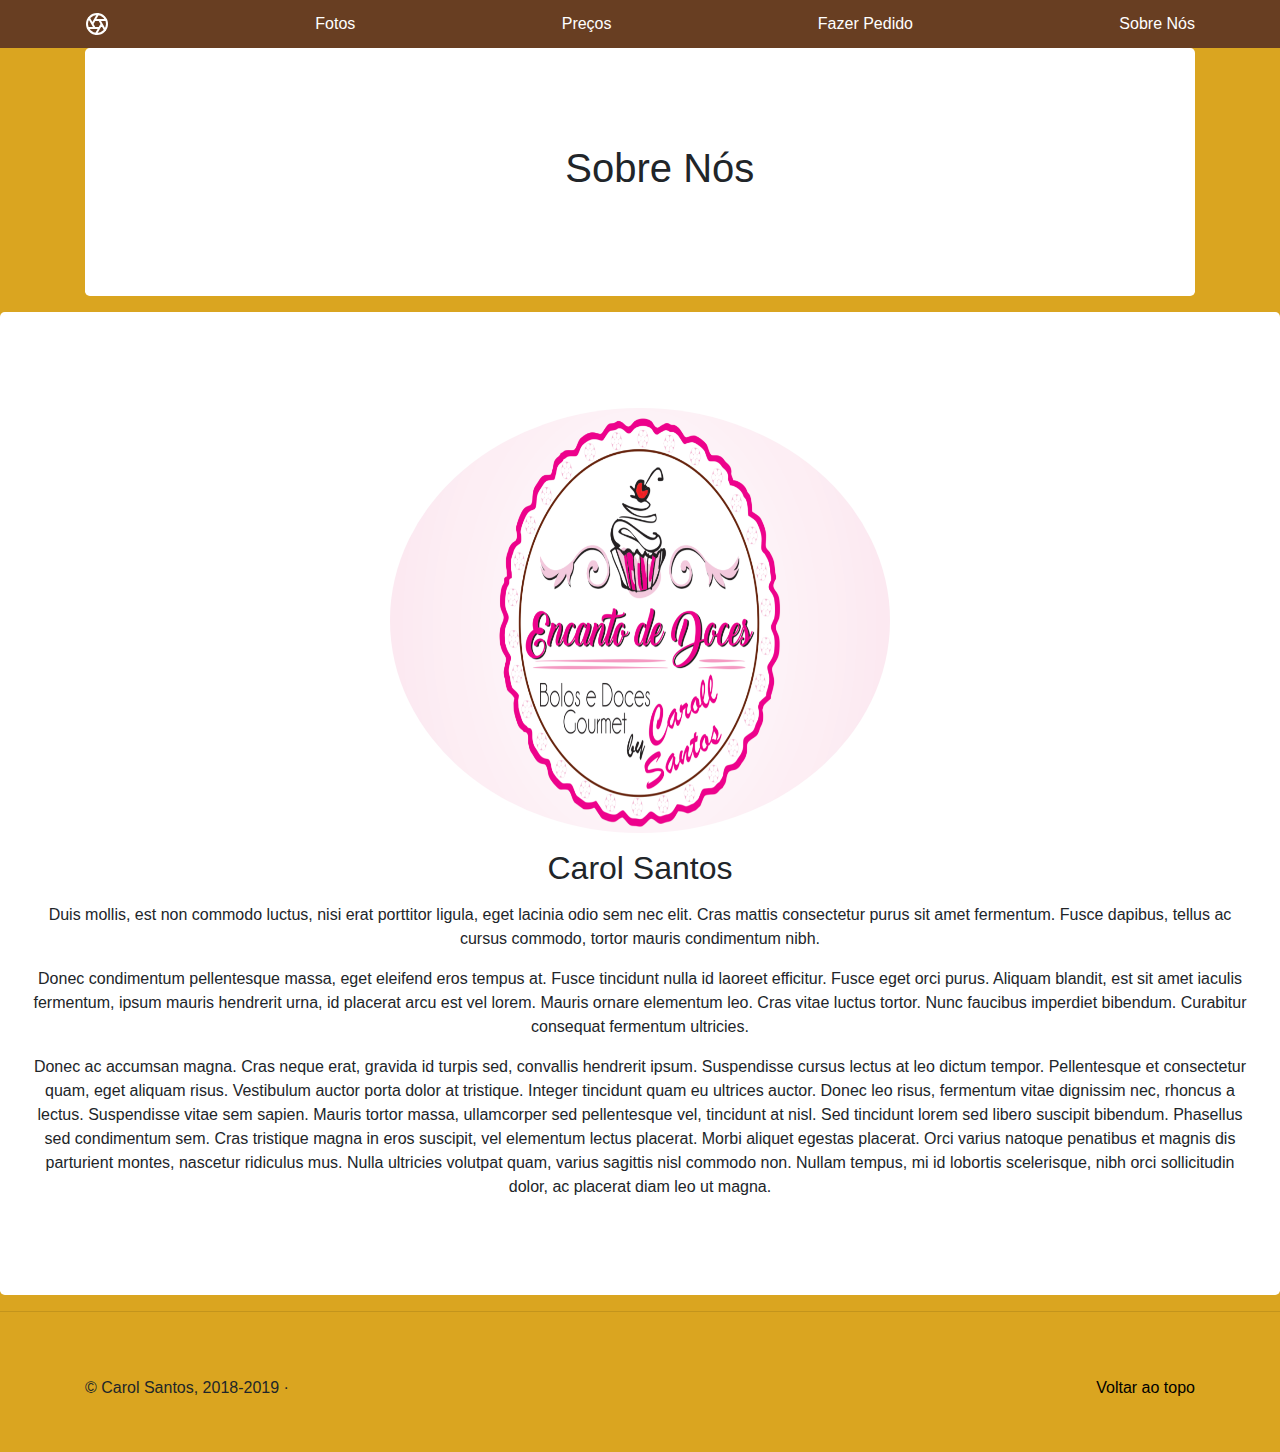
<file: sobre.html>
<!DOCTYPE html>
<html lang="PT-br">

<head>
    <meta charset="UTF-8">
    <meta name="viewport" content="width=device-width, initial-scale=1.0">
    <link href="css/bootstrap.min.css" rel="stylesheet">
    <link href="album.css" rel="stylesheet">
    <title>Home</title>
</head>

<body>
    <nav class="site-header sticky-top py-1" style="background-color: #683E22">
        <div class="container d-flex flex-column flex-md-row justify-content-between">
            <a class="py-2" href="index.html">
                <svg xmlns="http://www.w3.org/2000/svg" width="24" height="24" fill="none" stroke="currentColor"
                    stroke-linecap="round" stroke-linejoin="round" stroke-width="2" class="d-block mx-auto" role="img"
                    viewBox="0 0 24 24" focusable="false" style="color: white">
                    <title>Home</title>
                    <circle cx="12" cy="12" r="10" />
                    <path
                        d="M14.31 8l5.74 9.94M9.69 8h11.48M7.38 12l5.74-9.94M9.69 16L3.95 6.06M14.31 16H2.83m13.79-4l-5.74 9.94" />
                </svg>
            </a>
            <a class="py-2 d-none d-md-inline-block" style="color: white" href="fotos.html ">Fotos</a>
            <a class="py-2 d-none d-md-inline-block" style="color: white" href="precos.html">Preços</a>
            <a class="py-2 d-none d-md-inline-block" style="color: white" href="pedido.html">Fazer Pedido</a>
            <a class="py-2 d-none d-md-inline-block" style="color: white" href="sobre.html">Sobre Nós</a>
        </div>
    </nav>
    <div class="container">
        <div class="jumbotron">
            <div class="row">
                <div class="col-5"></div>
                <div class="col-6">
                    <h1>Sobre Nós</h1>
                </div>
            </div>
        </div>
    </div>
    <p></p>

    <div class="jumbotron">

        <div class="row">

            <div class="col-lg-12 text-center">
                <img class="featurette-image img-fluid mx-auto  rounded-circle" data-src="holder.js/500x500/auto"
                    alt="500x500" src="img/bolos.PNG" data-holder-rendered="true" style="width: 500px; height: 425px;">
                <P></P>
                <h2>Carol Santos</h2>
                <P></P>
                <p>Duis mollis, est non commodo luctus, nisi erat porttitor ligula, eget lacinia odio sem nec elit.
                    Cras mattis consectetur purus sit amet fermentum. Fusce dapibus, tellus ac cursus commodo,
                    tortor mauris condimentum nibh.</p>
                <p>
                    Donec condimentum pellentesque massa, eget eleifend eros tempus at. Fusce tincidunt nulla id laoreet
                    efficitur. Fusce eget orci purus. Aliquam blandit, est sit amet iaculis fermentum, ipsum mauris
                    hendrerit urna, id placerat arcu est vel lorem. Mauris ornare elementum leo. Cras vitae luctus
                    tortor.
                    Nunc faucibus imperdiet bibendum. Curabitur consequat fermentum ultricies.
                </p>

                <p> Donec ac accumsan magna. Cras neque erat, gravida id turpis sed, convallis hendrerit ipsum.
                    Suspendisse
                    cursus lectus at leo dictum tempor. Pellentesque et consectetur quam, eget aliquam risus. Vestibulum
                    auctor porta dolor at tristique. Integer tincidunt quam eu ultrices auctor. Donec leo risus,
                    fermentum
                    vitae dignissim nec, rhoncus a lectus. Suspendisse vitae sem sapien. Mauris tortor massa,
                    ullamcorper
                    sed pellentesque vel, tincidunt at nisl. Sed tincidunt lorem sed libero suscipit bibendum. Phasellus
                    sed
                    condimentum sem. Cras tristique magna in eros suscipit, vel elementum lectus placerat. Morbi aliquet
                    egestas placerat. Orci varius natoque penatibus et magnis dis parturient montes, nascetur ridiculus
                    mus.
                    Nulla ultricies volutpat quam, varius sagittis nisl commodo non. Nullam tempus, mi id lobortis
                    scelerisque, nibh orci sollicitudin dolor, ac placerat diam leo ut magna.
                </p>
            </div>
        </div>
    </div>
    <hr>


    <footer class="container">
        <p class="float-right"><a href="#" style="color: black">Voltar ao topo</a></p>
        <p>© Carol Santos, 2018-2019 · </p>
    </footer>
</body>

</html>
</file>
<file: album.css>
body{

    background-color: goldenrod !important;
    
}
:root {
    --jumbotron-padding-y: 3rem;
  }
  
  .jumbotron {
    padding-top: var(--jumbotron-padding-y);
    padding-bottom: var(--jumbotron-padding-y);
    margin-bottom: 0;
    background-color:white;
  }
  @media (min-width: 768px) {
    .jumbotron {
      padding-top: calc(var(--jumbotron-padding-y) * 2);
      padding-bottom: calc(var(--jumbotron-padding-y) * 2);
    }
  }
  
  .jumbotron p:last-child {
    margin-bottom: 0;
  }
  
  .jumbotron-heading {
    font-weight: 300;
  }
  
  .jumbotron .container {
    max-width: 40rem;
  }
  
  footer {
    padding-top: 3rem;
    padding-bottom: 3rem;
  }
  
  footer p {
    margin-bottom: .25rem;
  }
   fundo {
 background-color: black;
  }
  .featurette-divider{
    background-color: black
  }
  .row1{
    background-color:white;
  }
  .container1{
    background-color:white;
  }
</file>
